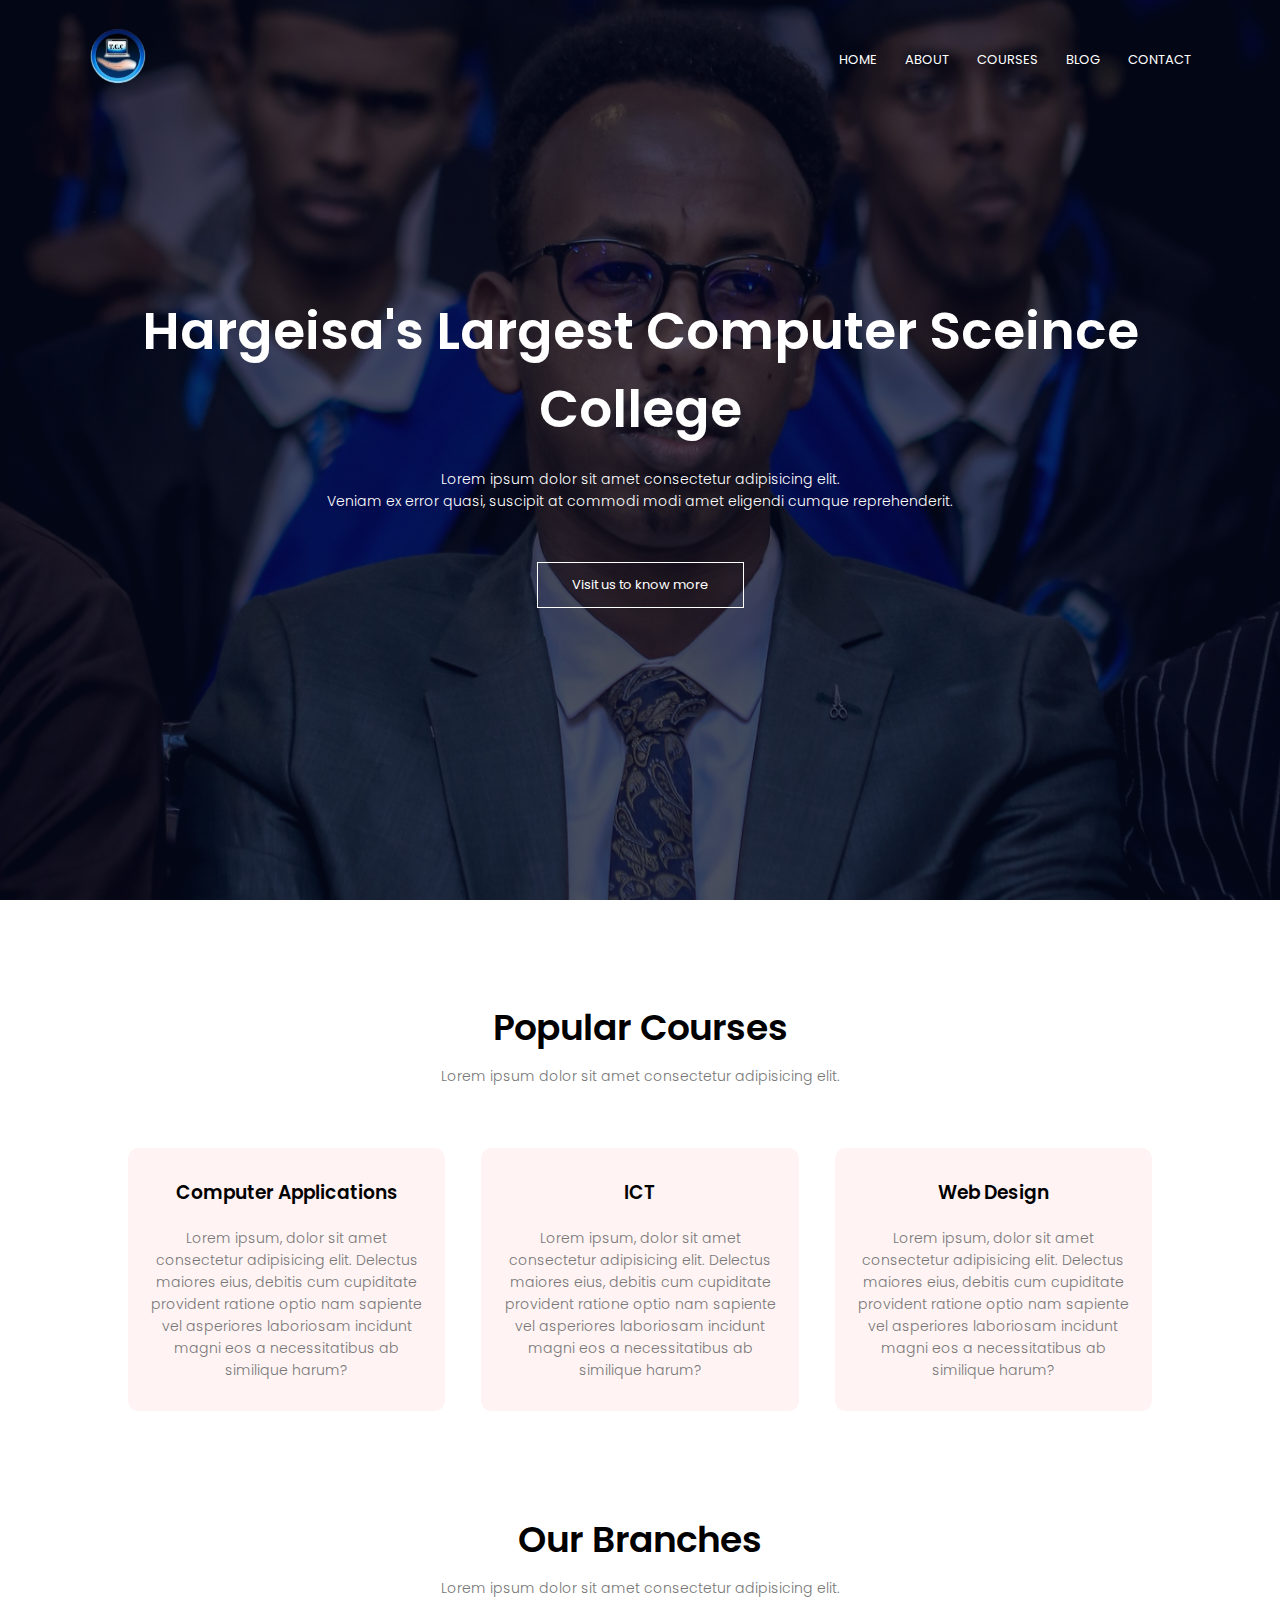
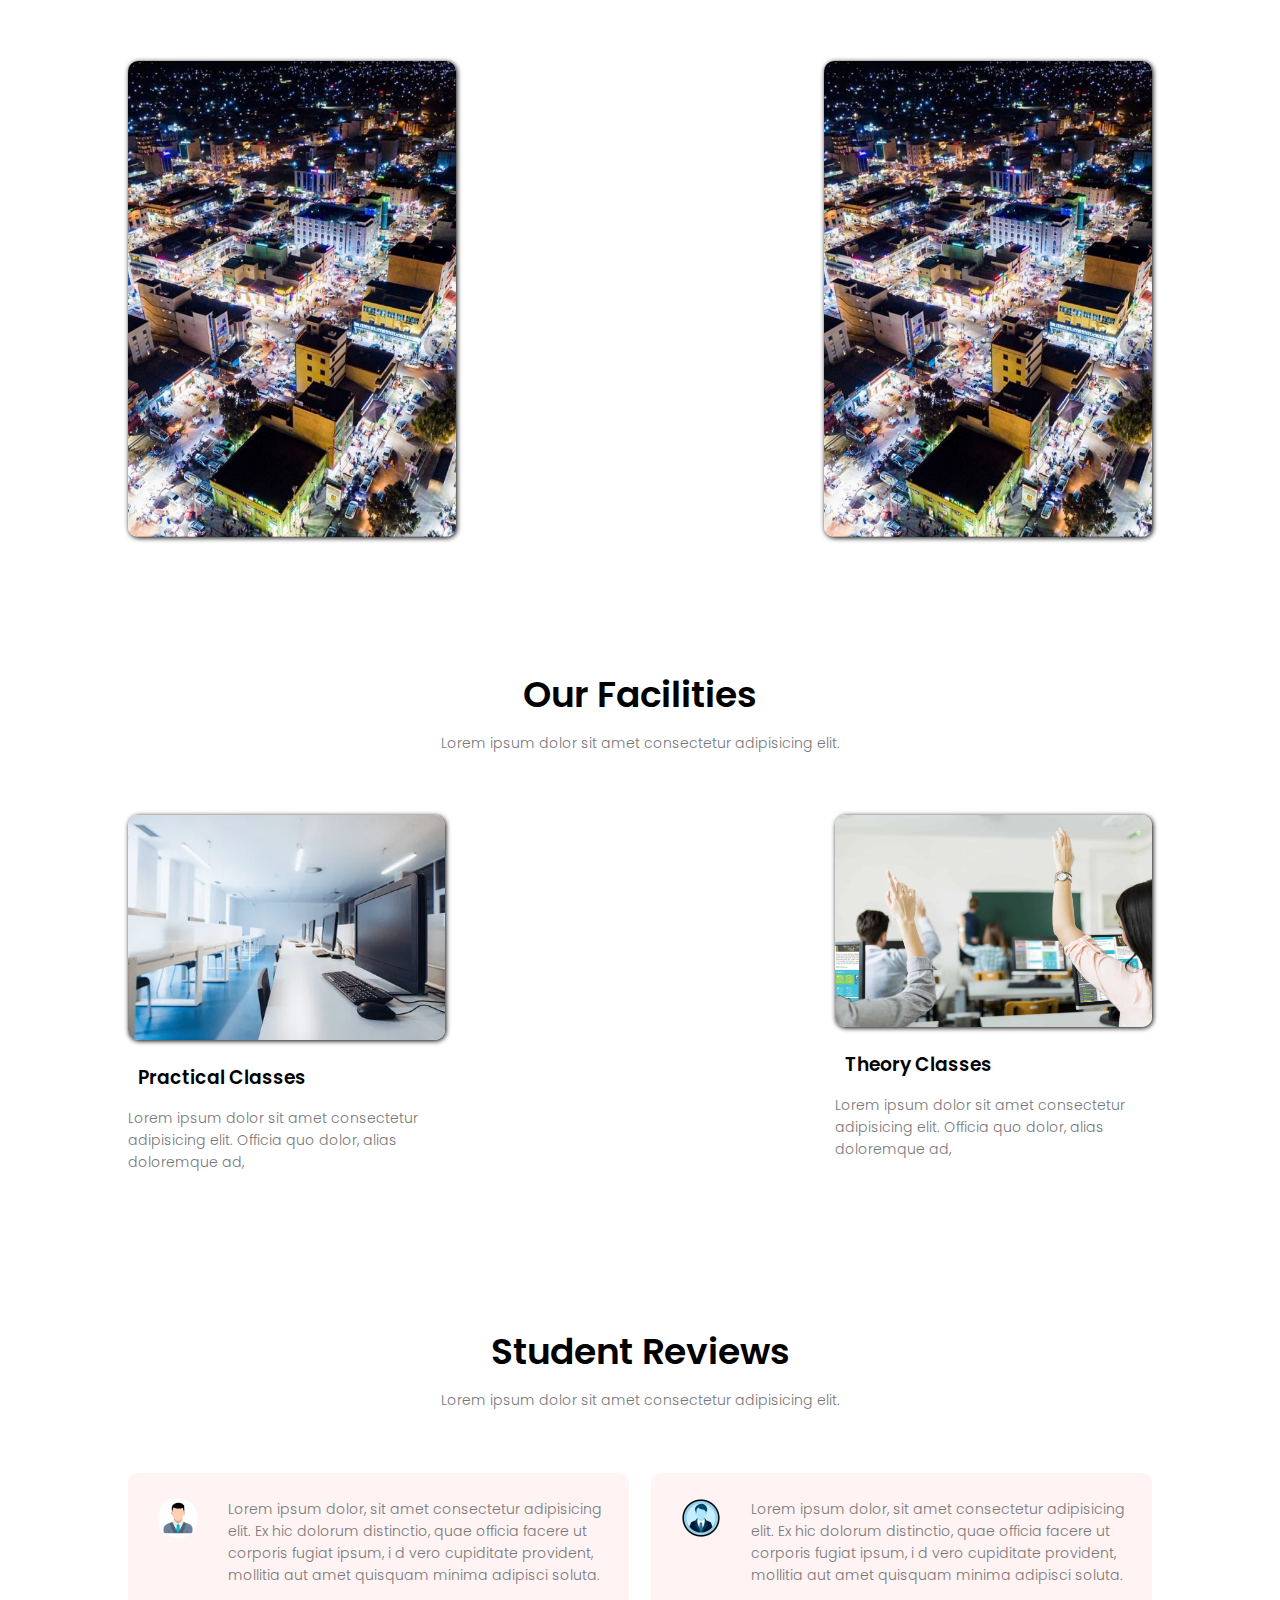
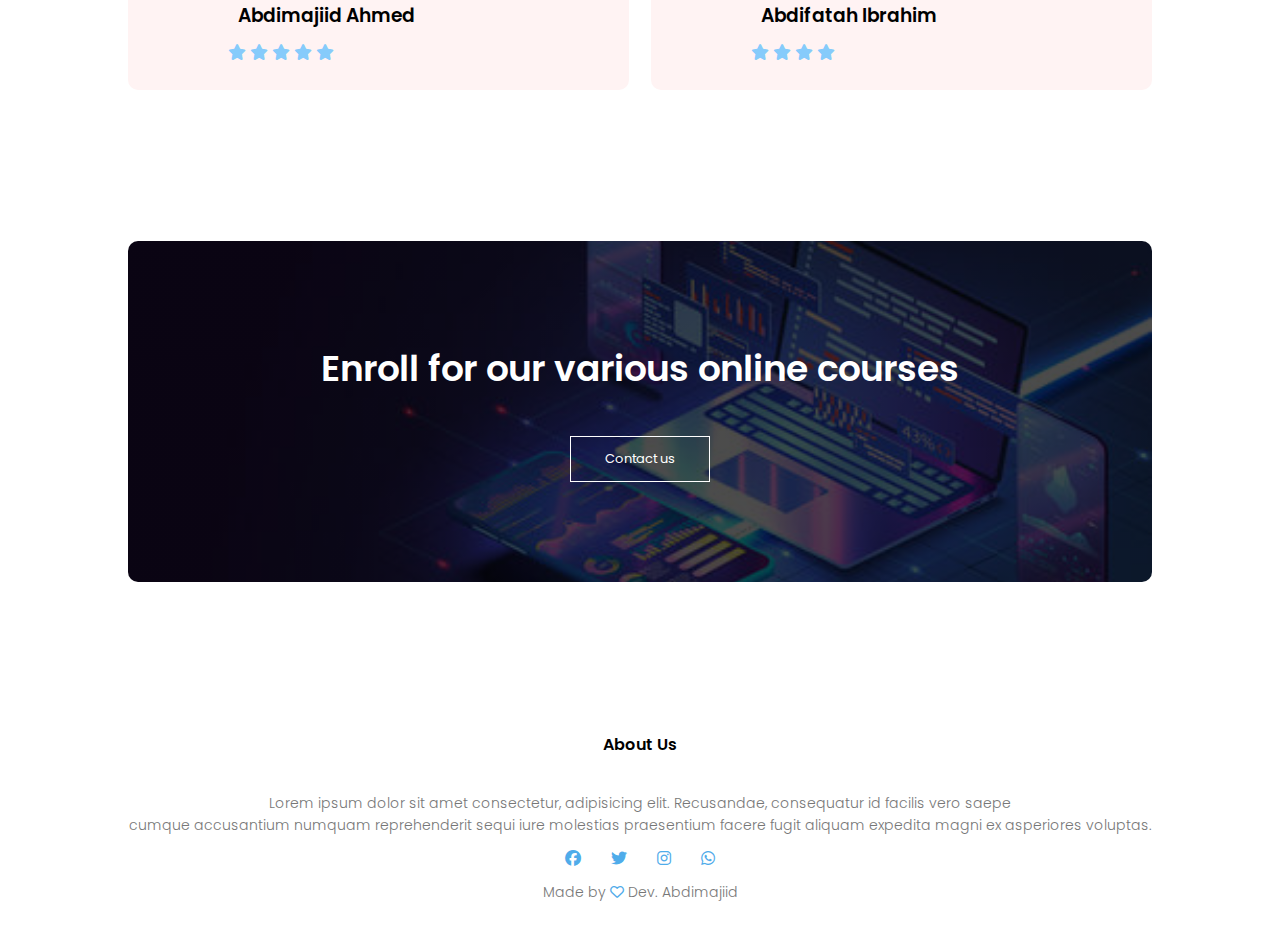
<file: index.html>
<!DOCTYPE html>
<html lang="en">
<head>
    <meta charset="UTF-8">
    <meta http-equiv="X-UA-Compatible" content="IE=edge">
    <link rel="preconnect" href="https://fonts.googleapis.com">
    <link rel="preconnect" href="https://fonts.gstatic.com" crossorigin>
    <link href="https://fonts.googleapis.com/css2?family=Poppins:wght@200;300;400;600;700&display=swap" rel="stylesheet">
    <meta name="viewport" content="width=device-width, initial-scale=1.0">
    <link rel="icon" href="Images/logo-1.png">
    <link rel="stylesheet" href="home.css">
    <title>Tisqaad College</title>
    <link rel="stylesheet" href="https://cdnjs.cloudflare.com/ajax/libs/font-awesome/6.2.1/css/all.min.css">
<body>
    <section class="header">
        <nav>
            <a href="index.html"><img src="Images/logo-1.png"></a>
            <p>Home Page</p>
            <div class="nav-links" id="navLinks">
                <i class="fa fa-times" onclick="hideMenu()"></i> 
                <ul>
                    <li><a href="home.html">HOME</a></li>
                    <li><a href="about.html">ABOUT</a></li>
                    <li><a href="course.html">COURSES</a></li>
                    <li><a href="blog.html">BLOG</a></li>
                    <li><a href="contact.html">CONTACT</a></li>
                </ul>
            </div>
            <i class="fa fa-bars" onclick="showMenu()"></i>
        </nav>

<div class="text-box">
    <h1>Hargeisa's Largest Computer Sceince College</h1>
    <p>
        Lorem ipsum dolor sit amet consectetur adipisicing elit. <br>
        Veniam ex error quasi, suscipit at commodi modi amet eligendi cumque reprehenderit.
    </p>
    <a href="about.html" class="hero-btn">Visit us to know more</a>
</div>

    </section>

    <!--Course-->
<section class="course">
    <h1>Popular Courses</h1>
    <p>Lorem ipsum dolor sit amet consectetur adipisicing elit.</p>

    <div class="row">
        <div class="course-col">
            <h3>Computer Applications</h3>
            <p>Lorem ipsum, dolor sit amet consectetur adipisicing elit. Delectus maiores eius,
                 debitis cum cupiditate provident ratione optio nam sapiente vel asperiores laboriosam 
                 incidunt magni eos a necessitatibus
                 ab similique harum?</p>
        </div>
        <div class="course-col">
            <h3>ICT</h3>
            <p>Lorem ipsum, dolor sit amet consectetur adipisicing elit. Delectus maiores eius,
                 debitis cum cupiditate provident ratione optio nam sapiente vel asperiores laboriosam 
                 incidunt magni eos a necessitatibus
                 ab similique harum?</p>
        </div>
        <div class="course-col">
            <h3>Web Design</h3>
            <p>Lorem ipsum, dolor sit amet consectetur adipisicing elit. Delectus maiores eius,
                 debitis cum cupiditate provident ratione optio nam sapiente vel asperiores laboriosam 
                 incidunt magni eos a necessitatibus
                 ab similique harum?</p>
        </div>
    </div>
</section>

<!---Campus-->
<section class="campus">
    <h1>Our Branches</h1>
    <p>Lorem ipsum dolor sit amet consectetur adipisicing elit.</p>

    <div class="row">
        <div class="campus-col">
            <img  src="Images/hargeisa.jpg_large" alt="">
            <div class="layer">
                <h3>Suuqa Hoose</h3>
            </div>
        </div>
        <div class="campus-col">
            <img  src="Images/hargeisa.jpg_large" alt="">
            <div class="layer">
                <h3>Xero Awr</h3>
            </div>
        </div> 
    </div>
</section>

<!----facilities---->

<section class="facilities">
    <h1>Our Facilities</h1>
    <p>Lorem ipsum dolor sit amet consectetur adipisicing elit.</p>

    <div class="row">
        <div class="facilities-col">
            <img src="Images/library.webp" alt="">
            <h3>Practical Classes</h3>
            <p>Lorem ipsum dolor sit amet consectetur adipisicing elit. 
                Officia quo dolor, alias doloremque ad,
            </p>
        </div>
        <div class="facilities-col">
            <img src="Images/theory.jpg" alt="">
            <h3>Theory Classes</h3>
            <p>Lorem ipsum dolor sit amet consectetur adipisicing elit. 
                Officia quo dolor, alias doloremque ad,
            </p>
        </div>
    </div>
</section>

<!---testimonials-->

<section class="testimonials">
    <h1>Student Reviews</h1>
    <p>Lorem ipsum dolor sit amet consectetur adipisicing elit.</p>

    <div class="row">
        <div id="Reviews" class="testimonials-col">
            <img onclick="showProfile" src="Images/user1.png" alt="">
            <div>
                <p>Lorem ipsum dolor, sit amet consectetur adipisicing elit.
                     Ex hic dolorum distinctio, quae officia facere ut corporis fugiat ipsum, i
                    d vero cupiditate provident, mollitia aut amet quisquam minima
                     adipisci soluta.</p>
                     <h3>Abdimajiid Ahmed</h3>
                     <i class="fa fa-star"></i>
                     <i class="fa fa-star"></i>
                     <i class="fa fa-star"></i>
                     <i class="fa fa-star"></i>
                     <i class="fa fa-light fa-star"></i>
            </div>
        </div>
        <div id="Reviews" class="testimonials-col">
            <img onclick="showProfile" src="Images/user2.webp" alt="">
            <div>
                <p>Lorem ipsum dolor, sit amet consectetur adipisicing elit.
                     Ex hic dolorum distinctio, quae officia facere ut corporis fugiat ipsum, i
                    d vero cupiditate provident, mollitia aut amet quisquam minima
                     adipisci soluta.</p>
                     <h3>Abdifatah Ibrahim</h3>
                     <i class="fa fa-star"></i>
                     <i class="fa fa-star"></i>
                     <i class="fa fa-star"></i>
                     <i class="fa fa-star"></i>
                     <i class="fa fa-star-half-O"></i>
            </div>
        </div>
    </div>
</section>


<!----Call to Action---->

<section class="cta">
    <h1>Enroll for our various online courses</h1>
    <a class="hero-btn" href="">Contact us</a>
</section>


<!--Footer-->

<section class="footer">
    <h4>About Us</h4>
    <p>Lorem ipsum dolor sit amet consectetur, adipisicing elit. 
        Recusandae, consequatur id facilis vero saepe <br>cumque accusantium numquam 
        reprehenderit sequi iure molestias praesentium 
        facere fugit aliquam expedita magni ex asperiores voluptas.</p>

        <div class="icons">
           <a target="_blank" href="https://www.facebook.com/TisqaadComputerScienceCollege/"><i class="fa-brands fa-facebook"></i></a> 
           <a href=""><i class="fa-brands fa-twitter"></i></a> 
           <a href=""><i class="fa-brands fa-instagram"></i></a>
           <a href=""><i class="fa-brands fa-whatsapp"></i></a> 
        </div>
        <p>Made by  <i class="fa-regular fa-heart"></i> Dev. Abdimajiid</p>
</section>

























<!--javascript-->
<script>
        var navLinks = document.getElementById("navLinks");

        function showMenu (){
            navLinks.style.right = "0"
        }
        function hideMenu (){
            navLinks.style.right = "-200px"
        }
</script>

 
</body>
</html>
</file>
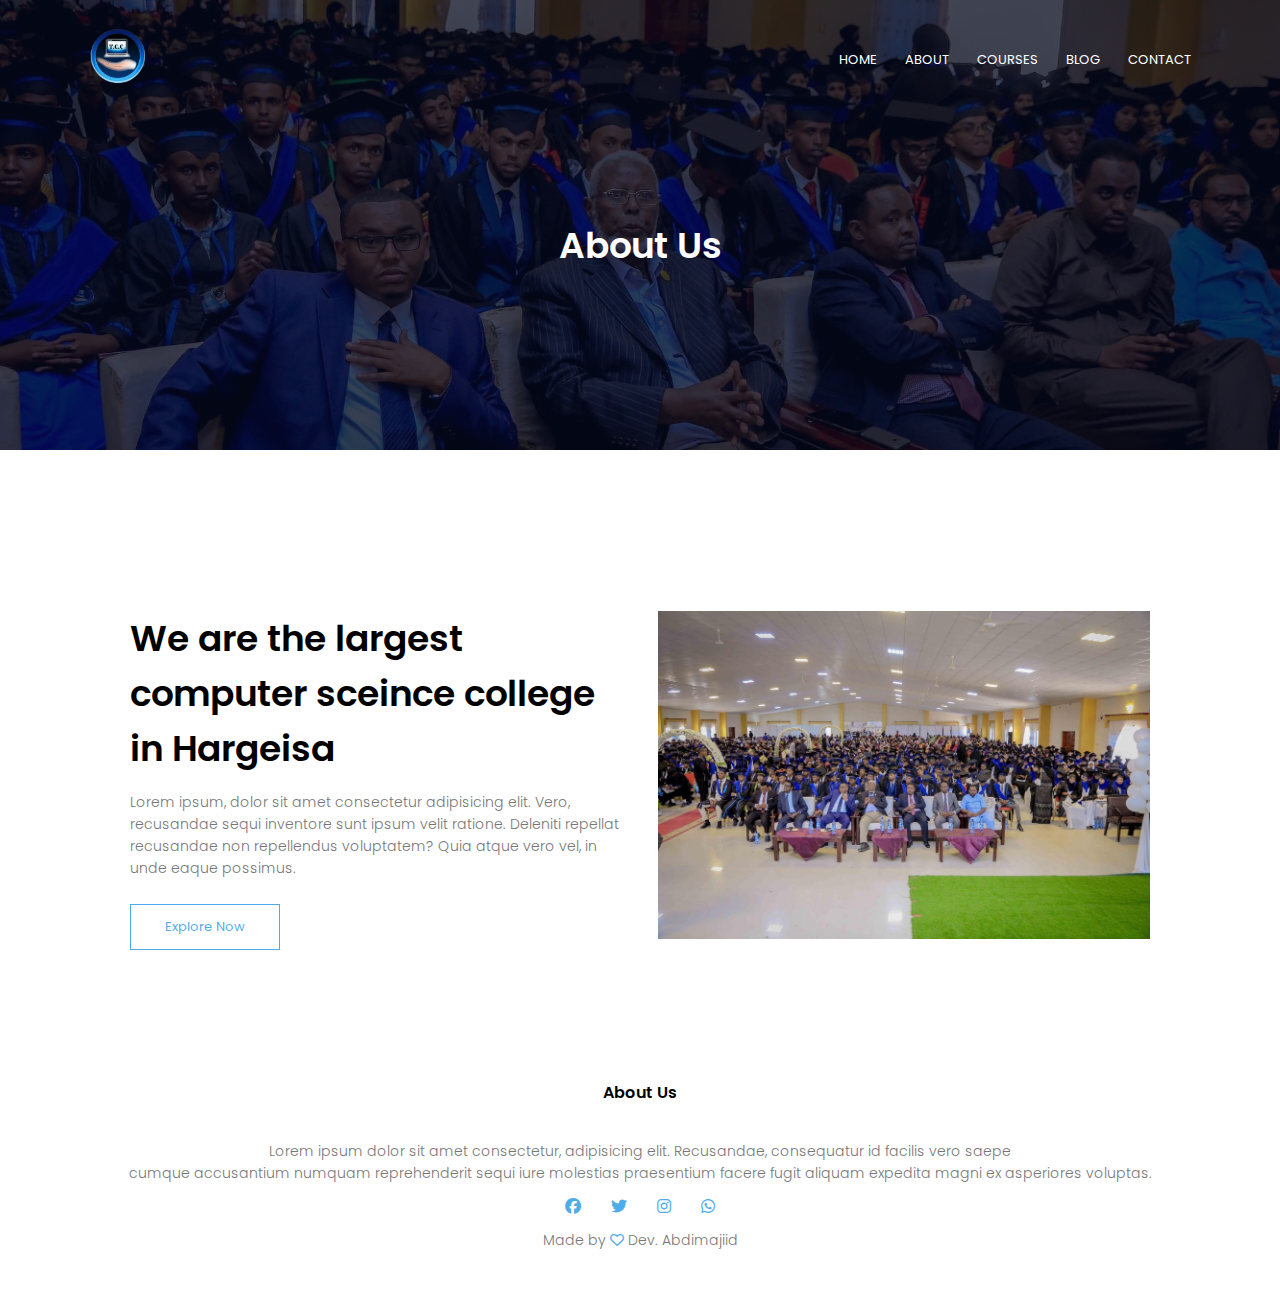
<file: about.html>
<!DOCTYPE html>
<html lang="en">
<head>
    <meta charset="UTF-8">
    <meta http-equiv="X-UA-Compatible" content="IE=edge">
    <link rel="preconnect" href="https://fonts.googleapis.com">
    <link rel="preconnect" href="https://fonts.gstatic.com" crossorigin>
    <link href="https://fonts.googleapis.com/css2?family=Poppins:wght@200;300;400;600;700&display=swap" rel="stylesheet">
    <meta name="viewport" content="width=device-width, initial-scale=1.0">
    <link rel="icon" href="Images/logo-1.png">
    <link rel="stylesheet" href="home.css">
    <title>About</title>
    <link rel="stylesheet" href="https://cdnjs.cloudflare.com/ajax/libs/font-awesome/6.2.1/css/all.min.css">
<body>
    <section class="sub-header">
        <nav>
            <a href="home.html"><img src="Images/logo-1.png"></a>
            <p>Home Page</p>
            <div class="nav-links" id="navLinks">
                <i class="fa fa-times" onclick="hideMenu()"></i> 
                <ul>
                    <li><a href="index.html">HOME</a></li>
                    <li><a href="about.html">ABOUT</a></li>
                    <li><a href="course.html">COURSES</a></li>
                    <li><a href="blog.html">BLOG</a></li>
                    <li><a href="contact.html">CONTACT</a></li>
                </ul>
            </div>
            <i class="fa fa-bars" onclick="showMenu()"></i>
        </nav>
        <h1>About Us</h1>
    </section>

    <!--about us content-->
<section class="about-us">
    <div class="row">
        <div class="about-col">
            <h1>We are the largest computer sceince college in Hargeisa</h1>
            <p>Lorem ipsum, dolor sit amet consectetur adipisicing elit. 
               Vero, recusandae sequi inventore sunt ipsum velit ratione. Deleniti repellat recusandae non 
               repellendus voluptatem? Quia atque vero vel, in unde eaque possimus.</p>
               <a class="hero-btn blue-btn" href="">Explore Now</a>
        </div>
        <div class="about-col">
            <img src="Images/explore.jpg" alt="">
        </div>
    </div>
</section>






<!--Footer-->

<section class="footer">
    <h4>About Us</h4>
    <p>Lorem ipsum dolor sit amet consectetur, adipisicing elit. 
        Recusandae, consequatur id facilis vero saepe <br>cumque accusantium numquam 
        reprehenderit sequi iure molestias praesentium 
        facere fugit aliquam expedita magni ex asperiores voluptas.</p>

        <div class="icons">
           <a target="_blank" href="https://www.facebook.com/TisqaadComputerScienceCollege/"><i class="fa-brands fa-facebook"></i></a> 
           <a href=""><i class="fa-brands fa-twitter"></i></a> 
           <a href=""><i class="fa-brands fa-instagram"></i></a>
           <a href=""><i class="fa-brands fa-whatsapp"></i></a> 
        </div>
        <p>Made by  <i class="fa-regular fa-heart"></i> Dev. Abdimajiid</p>
</section>

























<!--javascript-->
<script>
        var navLinks = document.getElementById("navLinks");

        function showMenu (){
            navLinks.style.right = "0"
        }
        function hideMenu (){
            navLinks.style.right = "-200px"
        }
</script>

 
</body>
</html>
</file>
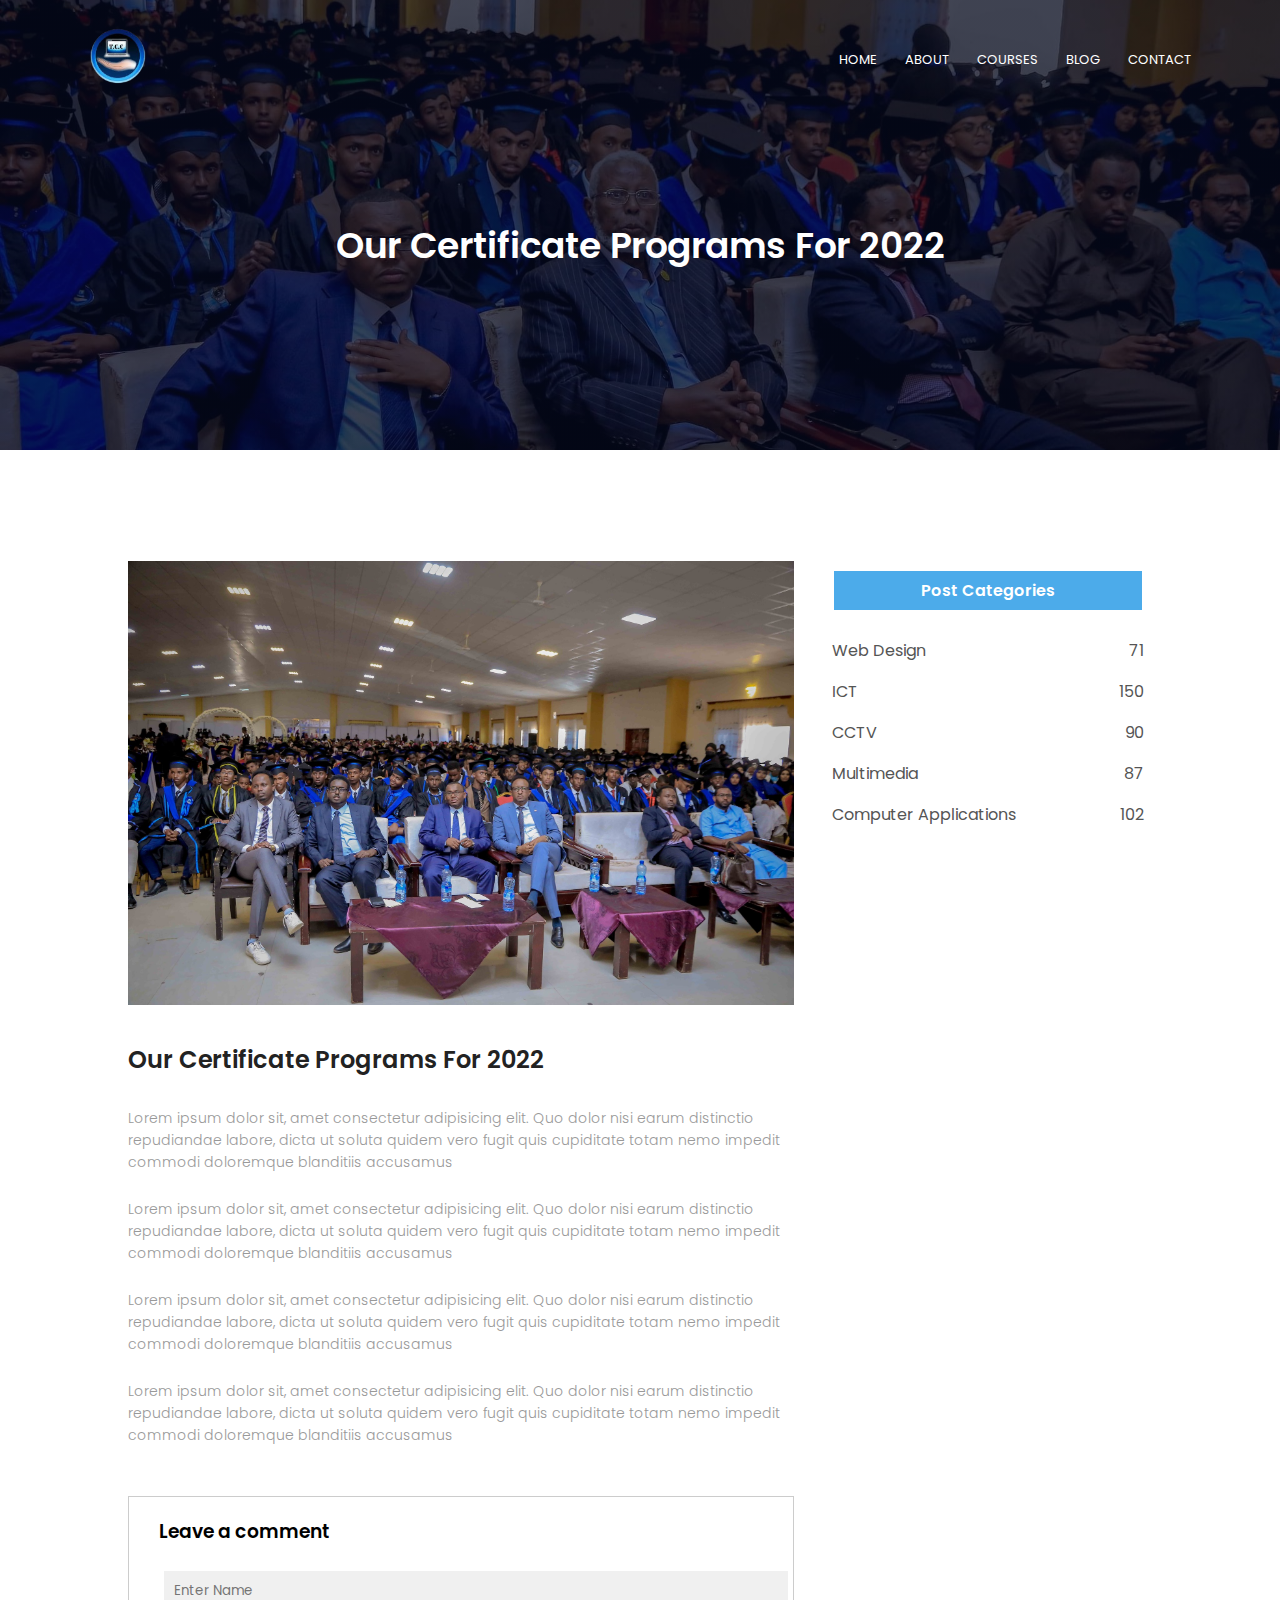
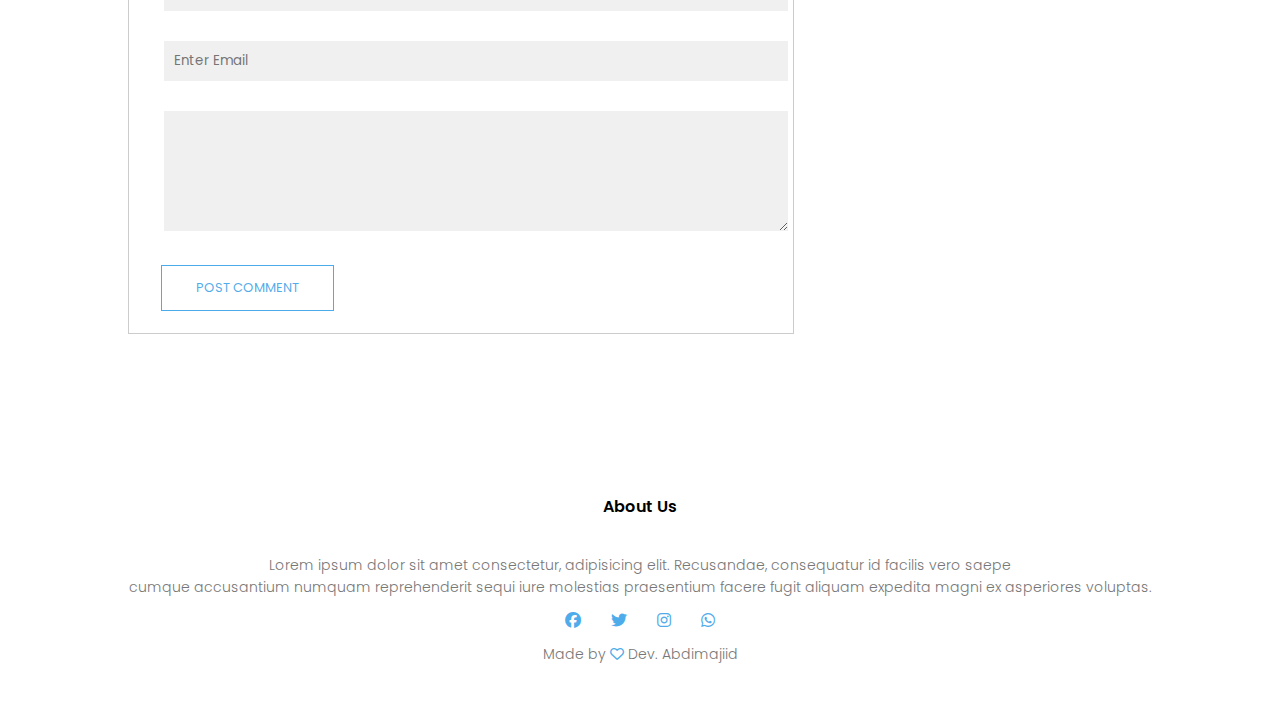
<file: blog.html>
<!DOCTYPE html>
<html lang="en">
<head>
    <meta charset="UTF-8">
    <meta http-equiv="X-UA-Compatible" content="IE=edge">
    <link rel="preconnect" href="https://fonts.googleapis.com">
    <link rel="preconnect" href="https://fonts.gstatic.com" crossorigin>
    <link href="https://fonts.googleapis.com/css2?family=Poppins:wght@200;300;400;600;700&display=swap" rel="stylesheet">
    <meta name="viewport" content="width=device-width, initial-scale=1.0">
    <link rel="icon" href="Images/logo-1.png">
    <link rel="stylesheet" href="home.css">
    <title>Blog</title>
    <link rel="stylesheet" href="https://cdnjs.cloudflare.com/ajax/libs/font-awesome/6.2.1/css/all.min.css">
<body>
    <section class="sub-header">
        <nav>
            <a href="home.html"><img src="Images/logo-1.png"></a>
            <p>Home Page</p>
            <div class="nav-links" id="navLinks">
                <i class="fa fa-times" onclick="hideMenu()"></i> 
                <ul>
                    <li><a href="index.html">HOME</a></li>
                    <li><a href="about.html">ABOUT</a></li>
                    <li><a href="course.html">COURSES</a></li>
                    <li><a href="blog.html">BLOG</a></li>
                    <li><a href="contact.html">CONTACT</a></li>
                </ul>
            </div>
            <i class="fa fa-bars" onclick="showMenu()"></i>
        </nav>
        <h1>Our Certificate Programs For 2022</h1>
    </section>

<!--Blog page content-->
<section class="blog-content">
    <div class="row">
        <div class="blog-left">
            <img src="Images/blog1.jpg" alt="">
            <h2>Our Certificate Programs For 2022</h2>
            <p>Lorem ipsum dolor sit, amet consectetur adipisicing elit. Quo dolor
                nisi earum distinctio repudiandae labore, dicta
                ut soluta quidem vero fugit quis cupiditate totam nemo impedit commodi 
                doloremque blanditiis accusamus</p>
                <br>
                <p>Lorem ipsum dolor sit, amet consectetur adipisicing elit. Quo dolor
                nisi earum distinctio repudiandae labore, dicta
                ut soluta quidem vero fugit quis cupiditate totam nemo impedit commodi 
                doloremque blanditiis accusamus</p>
                <br>
                <p>Lorem ipsum dolor sit, amet consectetur adipisicing elit. Quo dolor
                nisi earum distinctio repudiandae labore, dicta
                ut soluta quidem vero fugit quis cupiditate totam nemo impedit commodi 
                doloremque blanditiis accusamus</p>
                <br>
                <p>Lorem ipsum dolor sit, amet consectetur adipisicing elit. Quo dolor
                nisi earum distinctio repudiandae labore, dicta
                ut soluta quidem vero fugit quis cupiditate totam nemo impedit commodi 
                doloremque blanditiis accusamus</p>

                <div class="comment-box">
                    <h3>Leave a comment</h3>
                    <form class="comment-form">
                        <input type="text" placeholder="Enter Name">
                        <input type="email" placeholder="Enter Email">
                        <textarea rows="5" placeholder="Your comment">
                        </textarea>
                        <button type="submit" class="hero-btn blue-btn">POST COMMENT</button>
                    </form>
                </div>    



        </div>
        <div class="blog-right">
            <h3>Post Categories</h3>
            <div>
                <span>Web Design</span>
                <span>71</span>
            </div>
            <div>
                <span>ICT</span>
                <span>150</span>
            </div>
            <div>
                <span>CCTV</span>
                <span>90</span>
            </div>
            <div>
                <span>Multimedia</span>
                <span>87</span>
            </div>
            <div>
                <span>Computer Applications</span>
                <span>102</span>
            </div>
        </div>
    </div>
</section>



<!--Footer-->

<section class="footer">
    <h4>About Us</h4>
    <p>Lorem ipsum dolor sit amet consectetur, adipisicing elit. 
        Recusandae, consequatur id facilis vero saepe <br>cumque accusantium numquam 
        reprehenderit sequi iure molestias praesentium 
        facere fugit aliquam expedita magni ex asperiores voluptas.</p>

        <div class="icons">
           <a target="_blank" href="https://www.facebook.com/TisqaadComputerScienceCollege/"><i class="fa-brands fa-facebook"></i></a> 
           <a href=""><i class="fa-brands fa-twitter"></i></a> 
           <a href=""><i class="fa-brands fa-instagram"></i></a>
           <a href=""><i class="fa-brands fa-whatsapp"></i></a> 
        </div>
        <p>Made by  <i class="fa-regular fa-heart"></i> Dev. Abdimajiid</p>
</section>

























<!--javascript-->
<script>
        var navLinks = document.getElementById("navLinks");

        function showMenu (){
            navLinks.style.right = "0"
        }
        function hideMenu (){
            navLinks.style.right = "-200px"
        }
</script>

 
</body>
</html>
</file>
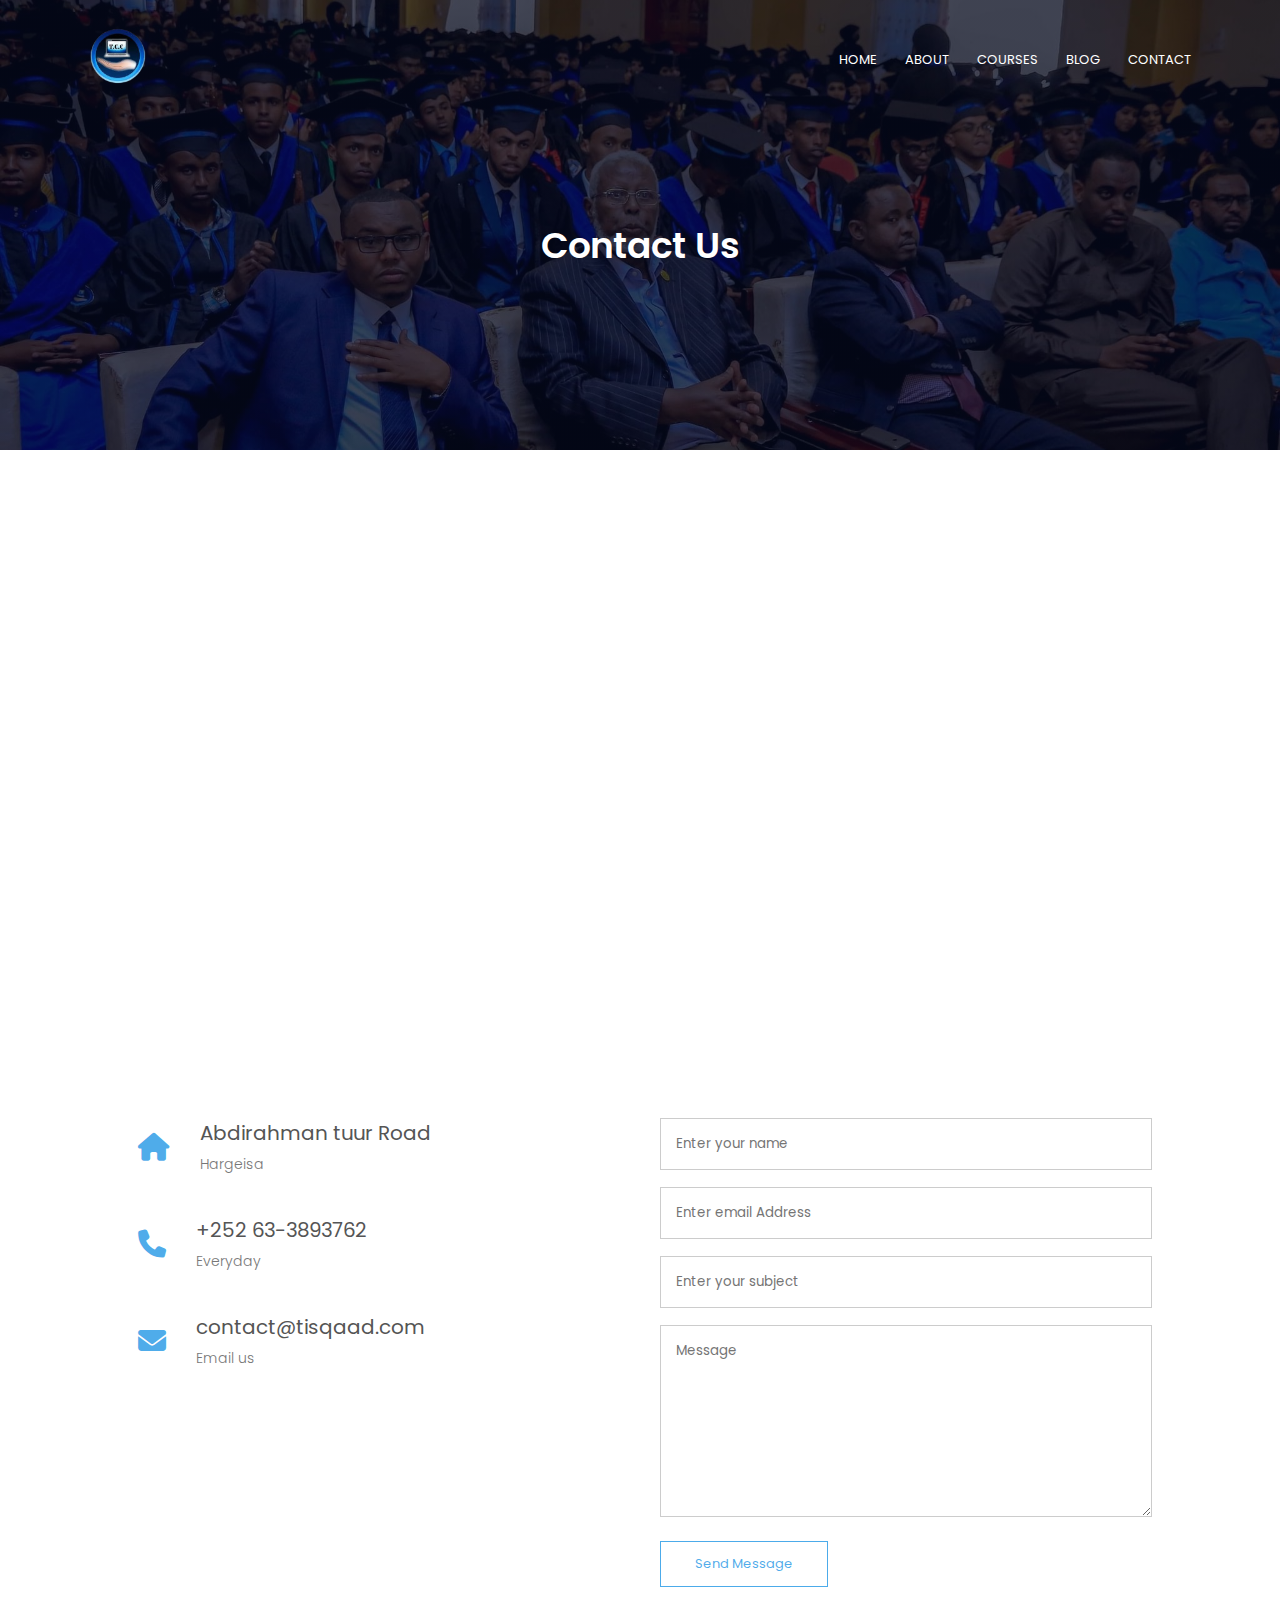
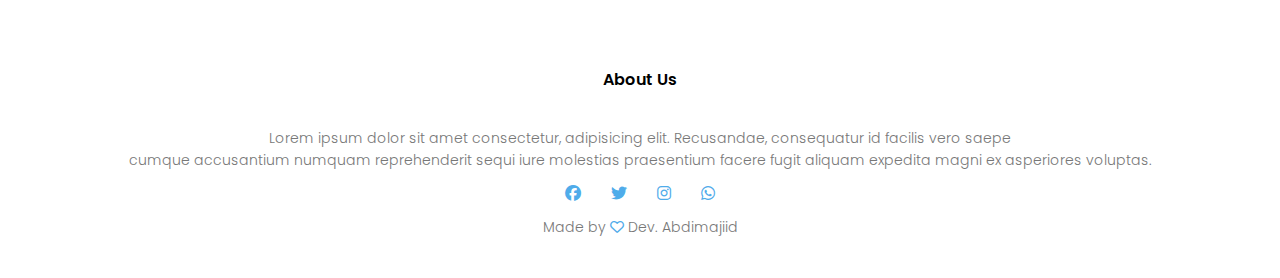
<file: contact.html>
<!DOCTYPE html>
<html lang="en">
<head>
    <meta charset="UTF-8">
    <meta http-equiv="X-UA-Compatible" content="IE=edge">
    <link rel="preconnect" href="https://fonts.googleapis.com">
    <link rel="preconnect" href="https://fonts.gstatic.com" crossorigin>
    <link href="https://fonts.googleapis.com/css2?family=Poppins:wght@200;300;400;600;700&display=swap" rel="stylesheet">
    <meta name="viewport" content="width=device-width, initial-scale=1.0">
    <link rel="icon" href="Images/logo-1.png">
    <link rel="stylesheet" href="home.css">
    <title>Contact</title>
    <link rel="stylesheet" href="https://cdnjs.cloudflare.com/ajax/libs/font-awesome/6.2.1/css/all.min.css">
<body>
    <section class="sub-header">
        <nav>
            <a href="index.html"><img src="Images/logo-1.png"></a>
            <p>Home Page</p>
            <div class="nav-links" id="navLinks">
                <i class="fa fa-times" onclick="hideMenu()"></i> 
                <ul>
                    <li><a href="index.html">HOME</a></li>
                    <li><a href="about.html">ABOUT</a></li>
                    <li><a href="course.html">COURSES</a></li>
                    <li><a href="blog.html">BLOG</a></li>
                    <li><a href="contact.html">CONTACT</a></li>
                </ul>
            </div>
            <i class="fa fa-bars" onclick="showMenu()"></i>
        </nav>
        <h1>Contact Us</h1>
    </section>

    <!--Contact-->

<section class="location">
    <iframe src="https://www.google.com/maps/embed?pb=!1m14!1m8!1m3!1d15737.472457522203!2d44.0666873!3d9.5635013!3m2!1i1024!2i768!4f13.1!3m3!1m2!1s0x0%3A0xbc35ec2b5ebcb088!2sTisqaad%20Computer%20Sience%20College!5e0!3m2!1sen!2sso!4v1674027641993!5m2!1sen!2sso" width="600" height="450" 
    style="border:0;" allowfullscreen="" loading="lazy" referrerpolicy="no-referrer-when-downgrade"></iframe>
</section>

<section class="contact-us">
    <div class="row">
        <div class="contact-col">
            <div>
                <i class="fa fa-home"></i>
                <span>
                    <h5>Abdirahman tuur Road</h5>
                    <p>Hargeisa</p>
                </span>
            </div>
            <div>
                <i class="fa fa-phone"></i>
                <span>
                    <h5>+252 63-3893762</h5>
                    <p>Everyday</p>
                </span>
            </div>
            <div>
                <i class="fa fa-envelope"></i>
                <span>
                    <h5>contact@tisqaad.com</h5>
                    <p>Email us</p>
                </span>
            </div>
        </div>

        <div class="contact-col">


            <form action="form-handler.php" method="post">
                <input name="name" type="text" placeholder="Enter your name" required>
                <input name="email" type="Email" placeholder="Enter email Address" required>
                <input name="subject" type="text" placeholder="Enter your subject" required>
                <textarea name="message" rows="8" placeholder="Message" required></textarea>
                <button type="submit" onclick="Message()" class="hero-btn blue-btn">Send 
                    Message</button>
            </form>


        </div>
    </div>
</section>




<!--Footer-->

<section class="footer">
    <h4>About Us</h4>
    <p>Lorem ipsum dolor sit amet consectetur, adipisicing elit. 
        Recusandae, consequatur id facilis vero saepe <br>cumque accusantium numquam 
        reprehenderit sequi iure molestias praesentium 
        facere fugit aliquam expedita magni ex asperiores voluptas.</p>

        <div class="icons">
           <a target="_blank" href="https://www.facebook.com/TisqaadComputerScienceCollege/"><i class="fa-brands fa-facebook"></i></a> 
           <a href=""><i class="fa-brands fa-twitter"></i></a> 
           <a href=""><i class="fa-brands fa-instagram"></i></a>
           <a href=""><i class="fa-brands fa-whatsapp"></i></a> 
        </div>
        <p>Made by  <i class="fa-regular fa-heart"></i> Dev. Abdimajiid</p>
        
</section>

























<!--javascript-->
<script>
        var navLinks = document.getElementById("navLinks");

        function showMenu (){
            navLinks.style.right = "0"
        }
        function hideMenu (){
            navLinks.style.right = "-200px"
        }
</script>

<script>
    function Message()
    {
        alert("Oops, Something went wrong, Please Try again later");
    }
</script>
 
</body>
</html>
</file>
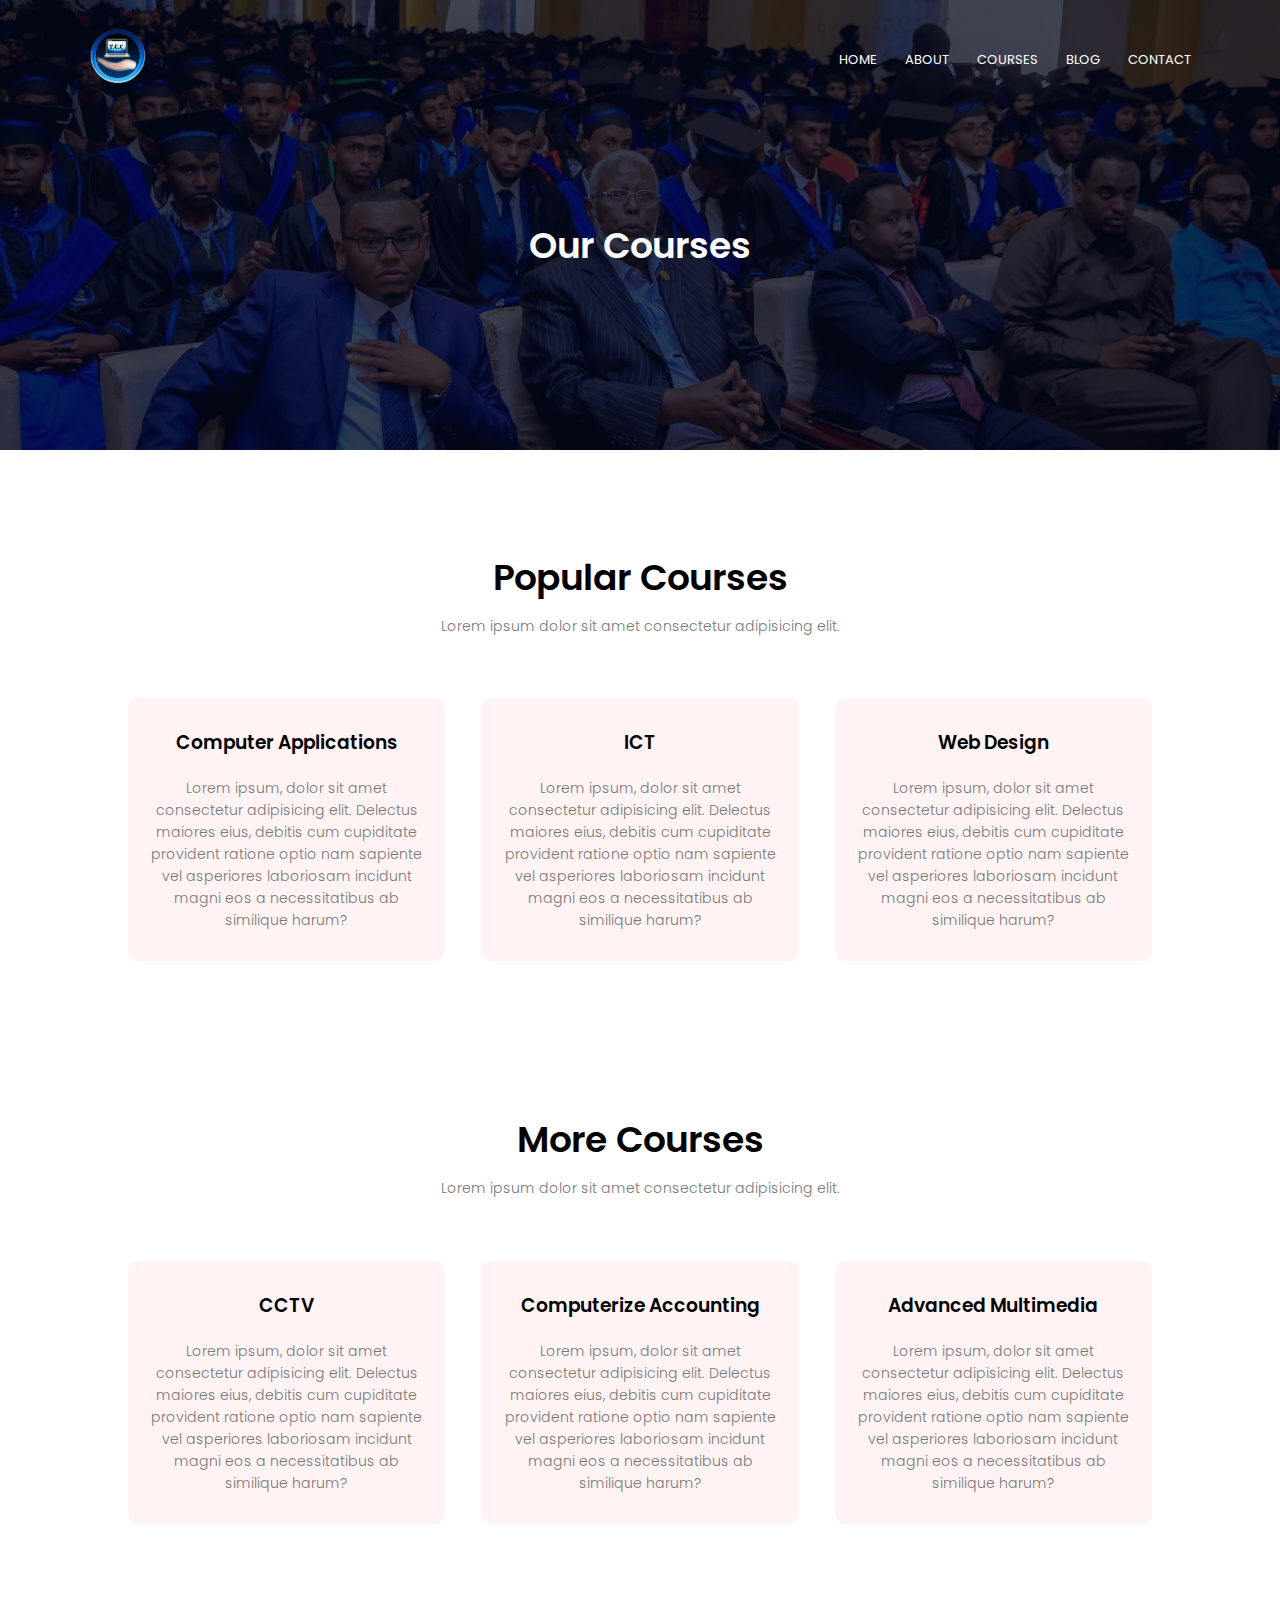
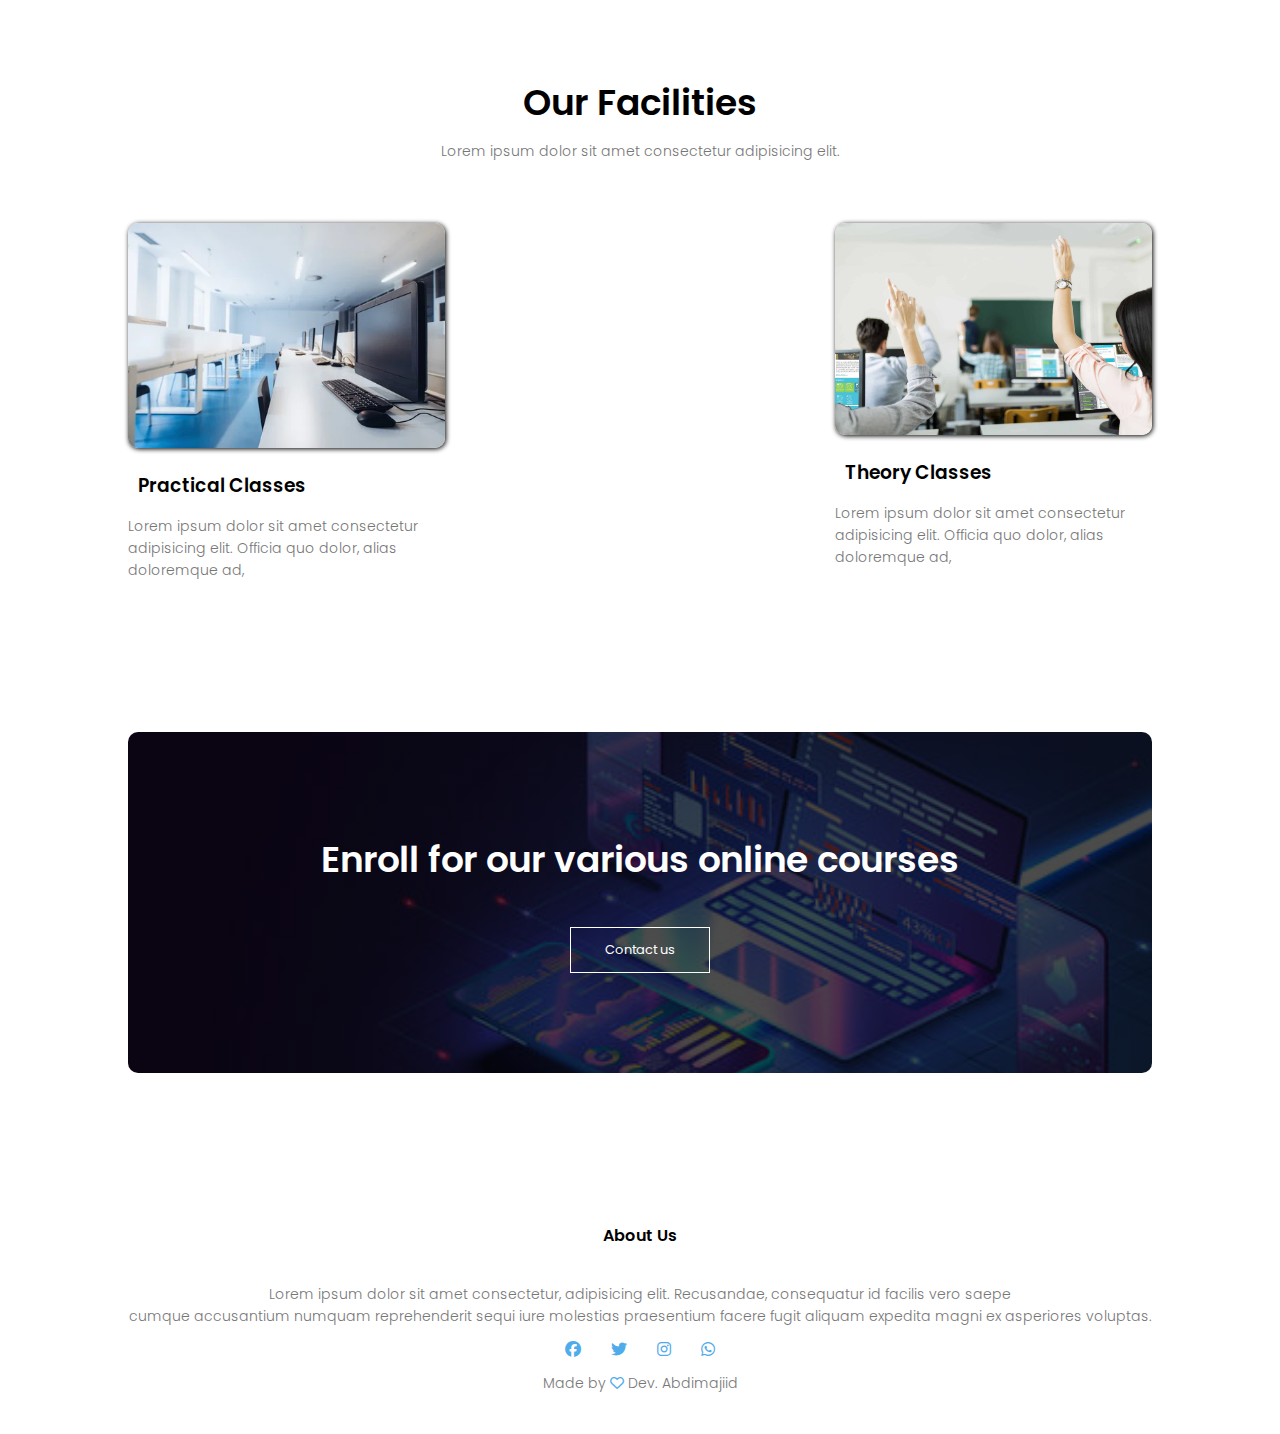
<file: course.html>
<!DOCTYPE html>
<html lang="en">
<head>
    <meta charset="UTF-8">
    <meta http-equiv="X-UA-Compatible" content="IE=edge">
    <link rel="preconnect" href="https://fonts.googleapis.com">
    <link rel="preconnect" href="https://fonts.gstatic.com" crossorigin>
    <link href="https://fonts.googleapis.com/css2?family=Poppins:wght@200;300;400;600;700&display=swap" rel="stylesheet">
    <meta name="viewport" content="width=device-width, initial-scale=1.0">
    <link rel="icon" href="Images/logo-1.png">
    <link rel="stylesheet" href="home.css">
    <title>Courses</title>
    <link rel="stylesheet" href="https://cdnjs.cloudflare.com/ajax/libs/font-awesome/6.2.1/css/all.min.css">
<body>
    <section class="sub-header">
        <nav>
            <a href="home.html"><img src="Images/logo-1.png"></a>
            <p>Home Page</p>
            <div class="nav-links" id="navLinks">
                <i class="fa fa-times" onclick="hideMenu()"></i> 
                <ul>
                    <li><a href="index.html">HOME</a></li>
                    <li><a href="about.html">ABOUT</a></li>
                    <li><a href="course.html">COURSES</a></li>
                    <li><a href="blog.html">BLOG</a></li>
                    <li><a href="contact.html">CONTACT</a></li>
                </ul>
            </div>
            <i class="fa fa-bars" onclick="showMenu()"></i>
        </nav>
        <h1>Our Courses</h1>
    </section>

<!--Course-->
<section class="course">
    <h1>Popular Courses</h1>
    <p>Lorem ipsum dolor sit amet consectetur adipisicing elit.</p>

    <div class="row">
        <div class="course-col">
            <h3>Computer Applications</h3>
            <p>Lorem ipsum, dolor sit amet consectetur adipisicing elit. Delectus maiores eius,
                 debitis cum cupiditate provident ratione optio nam sapiente vel asperiores laboriosam 
                 incidunt magni eos a necessitatibus
                 ab similique harum?</p>
        </div>
        <div class="course-col">
            <h3>ICT</h3>
            <p>Lorem ipsum, dolor sit amet consectetur adipisicing elit. Delectus maiores eius,
                 debitis cum cupiditate provident ratione optio nam sapiente vel asperiores laboriosam 
                 incidunt magni eos a necessitatibus
                 ab similique harum?</p>
        </div>
        <div class="course-col">
            <h3>Web Design</h3>
            <p>Lorem ipsum, dolor sit amet consectetur adipisicing elit. Delectus maiores eius,
                 debitis cum cupiditate provident ratione optio nam sapiente vel asperiores laboriosam 
                 incidunt magni eos a necessitatibus
                 ab similique harum?</p>
        </div>
    </div>
</section>
<!--COurses-->
<section class="course">
    <h1>More Courses</h1>
    <p>Lorem ipsum dolor sit amet consectetur adipisicing elit.</p>

    <div class="row">
        <div class="course-col">
            <h3>CCTV</h3>
            <p>Lorem ipsum, dolor sit amet consectetur adipisicing elit. Delectus maiores eius,
                 debitis cum cupiditate provident ratione optio nam sapiente vel asperiores laboriosam 
                 incidunt magni eos a necessitatibus
                 ab similique harum?</p>
        </div>
        <div class="course-col">
            <h3>Computerize Accounting</h3>
            <p>Lorem ipsum, dolor sit amet consectetur adipisicing elit. Delectus maiores eius,
                 debitis cum cupiditate provident ratione optio nam sapiente vel asperiores laboriosam 
                 incidunt magni eos a necessitatibus
                 ab similique harum?</p>
        </div>
        <div class="course-col">
            <h3>Advanced Multimedia</h3>
            <p>Lorem ipsum, dolor sit amet consectetur adipisicing elit. Delectus maiores eius,
                 debitis cum cupiditate provident ratione optio nam sapiente vel asperiores laboriosam 
                 incidunt magni eos a necessitatibus
                 ab similique harum?</p>
        </div>
    </div>
</section>


<!----facilities---->

<section class="facilities">
    <h1>Our Facilities</h1>
    <p>Lorem ipsum dolor sit amet consectetur adipisicing elit.</p>

    <div class="row">
        <div class="facilities-col">
            <img src="Images/library.webp" alt="">
            <h3>Practical Classes</h3>
            <p>Lorem ipsum dolor sit amet consectetur adipisicing elit. 
                Officia quo dolor, alias doloremque ad,
            </p>
        </div>
        <div class="facilities-col">
            <img src="Images/theory.jpg" alt="">
            <h3>Theory Classes</h3>
            <p>Lorem ipsum dolor sit amet consectetur adipisicing elit. 
                Officia quo dolor, alias doloremque ad,
            </p>
        </div>
    </div>
</section>


<!----Call to Action---->

<section class="cta">
    <h1>Enroll for our various online courses</h1>
    <a class="hero-btn" href="">Contact us</a>
</section>





<!--Footer-->

<section class="footer">
    <h4>About Us</h4>
    <p>Lorem ipsum dolor sit amet consectetur, adipisicing elit. 
        Recusandae, consequatur id facilis vero saepe <br>cumque accusantium numquam 
        reprehenderit sequi iure molestias praesentium 
        facere fugit aliquam expedita magni ex asperiores voluptas.</p>

        <div class="icons">
           <a target="_blank" href="https://www.facebook.com/TisqaadComputerScienceCollege/"><i class="fa-brands fa-facebook"></i></a> 
           <a href=""><i class="fa-brands fa-twitter"></i></a> 
           <a href=""><i class="fa-brands fa-instagram"></i></a>
           <a href=""><i class="fa-brands fa-whatsapp"></i></a> 
        </div>
        <p>Made by  <i class="fa-regular fa-heart"></i> Dev. Abdimajiid</p>
</section>

























<!--javascript-->
<script>
        var navLinks = document.getElementById("navLinks");

        function showMenu (){
            navLinks.style.right = "0"
        }
        function hideMenu (){
            navLinks.style.right = "-200px"
        }
</script>

 
</body>
</html>
</file>
<file: home.css>
*{
    margin:0;
    padding:0;
    font-family: 'Poppins', sans-serif;
}
html, body{
    overflow-x: hidden;
}
.header{
    min-height: 100vh;
    width: 100%;
    background-image: linear-gradient(rgba(4,9,30,0.7), rgba(4,9,30,0.7)), url(Images/background1.jpg);
    background-position: center;
    background-size: cover;
    position: relative;
    
}
.header nav p{
    color: white;
    background-color: #555;
    font-size: 12px;
    position: absolute;
    top:30px;
    padding: 4px;
    border: 1px solid rgba(0, 135, 225, 0.7);
    opacity:0 ;
    cursor: pointer;
}
.header nav p:hover{
    opacity: 1;
}
nav{
    display: flex;
    padding: 2% 6%;
    justify-content: space-between;
    align-items: center;
}
nav img{
    width: 80px;
    border-radius: 15px;
}

.nav-links{
    flex: 1;
    text-align: right;
}
.nav-links ul li{
    list-style: none;
    display: inline-block;
    padding: 8px 12px;
    position: relative;
}
.nav-links ul li a{
    color: #fff;
    text-decoration: none;
    font-size: 13px;
}
.nav-links ul li::after{
    content: '';
    width: 0%;
    height: 2px;
    background: rgba(0, 135, 225, 0.7);
    display: block;
    margin: auto;
    transition: 0.5s;
}
.nav-links ul li:hover::after{
    width: 100%;
}
.text-box{
    width: 90%;
    color: #fff;
    position: absolute;
    top: 50%;
    left: 50%;
    transform: translate(-50%,-50%);
    text-align: center;
}
.text-box h1{
    font-size: 52px;
}
.text-box p{
    margin: 10px 0 40px;
    font-size: 14px;
    color: white;
}
.hero-btn{
    display: inline-block;
    text-decoration: none;
    color: white;
    border: 1px solid #fff;
    padding: 12px 34px;
    font-size: 13px;
    background: transparent;
    position: relative;
    cursor: pointer;
}
.hero-btn:hover{
    border: 1px solid rgba(0, 135, 225, 0.7);
    background-color:rgba(0, 135, 225, 0.7);
    transition: 1s;
}
nav .fa{
    display: none;
}

@media(max-width : 780px){
    .text-box h1{
        font-size: 20px;
    }
    .nav-links ul li{
        display:block;
    }
    .nav-links{
        position: fixed;
        background: rgba(0, 135, 225, 0.7);
        height: 100vh;
        width: 200px;
        top: 0;
        right:-200px;
        text-align: left;
        z-index: 2;
        transition: 1s;
    }
    nav .fa{
        display: block;
        color: #fff;
        margin: 10px;
        cursor: pointer;
        font-size: 22px;
    }
    .nav-links ul{
        padding: 30px;
    }
    nav img{
        width: 50px;
    }
}


/*----Course-----*/
.course{
    width:80% ;
    margin: auto;
    text-align: center;
    padding-top: 100px;
}
h1{
    font-size: 36px;
    font-weight: 600;
}
p{
    color: #777;
    font-size: 14px;
    font-weight: 300;
    line-height: 22px;
    padding: 10px;
}

.row{
    margin-top: 5%;
    display: flex;
    justify-content: space-between;
}
.course-col{
    flex-basis: 31%;
    background-color: #fff3f3;
    border-radius: 10px;
    margin-bottom: 5%;
    padding: 20px 12px;
    box-sizing: border-box;
    transition: 0.5s;
}
h3{
    text-align: center;
    font-weight: 600;
    margin: 10px;
}
.course-col:hover{
    box-shadow: 0 0 20px 0 rgba(0, 0, 0, 0.2) ;
}
@media(max-width: 780px ){
    .row{
        flex-direction: column;
    }
}

/*---campus---*/

.campus{
    width: 80%;
    margin: auto;
    text-align: center;
    padding-top: 50px;
}
.campus-col{
    flex-basis: 32%;
    border-radius: 10px;
    margin-bottom: 30px;
    position: relative;
    overflow: hidden;
    box-shadow: 1px 1px 5px;
}
.campus-col img{
    width: 100%;
    display: block;
    box-shadow: 1px 1px 5px;
}
.layer{
    background: transparent;
    height: 100%;
    width: 100%;
    position: absolute;
    top: 0;
    left: 0;
    transition: 0.5s;
}
.layer:hover{
    background: rgba(0, 135, 225, 0.7);
}
.layer h3{
    width: 100%;
    font-weight: 500;
    color: white;
    text-align: center;
    font-size: 26px;
    bottom: 0;
    left: 50%;
    transform: translateX(-50%);
    position: absolute;
    opacity: 0;
    transition: 1s;
}
.layer:hover h3{
    bottom: 49%;
    opacity: 1;
}

/*facilities*/

.facilities{
    width: 80%;
    margin: auto;
    text-align: center;
    padding-top: 100px;
}
.facilities-col{
    flex-basis: 31%;
    border-radius: 10PX;
    margin-bottom: 5%;
    text-align: left;
}
.facilities-col img{
    width: 100%;
    border-radius: 10px;
    box-shadow: 1px 1px 5px;
}
.facilities-col p{
    padding: 0;
}
.facilities-col h3{
    margin-top: 16px;
    margin-bottom: 15px;
    text-align: left;
}
/*testimonials*/
.testimonials{
    width: 80%;
    margin: auto;
    padding-top: 100px;
    text-align: center;
    z-index: 200;
}
.testimonials-col{
    flex-basis: 44%;
    border-radius: 10px;
    margin-bottom: 5%;
    text-align: left;
    background: #fff3f3;
    padding: 25px;
    cursor: pointer;
    display: flex;
}
.testimonials-col img{
    height: 40px;
    margin-left:5px ;
    margin-right: 30px;
    border-radius: 50%;
}
.testimonials-col p{
    padding: 0;
}
.testimonials-col h3{
    margin-top: 15px;
    text-align: left;
}
.testimonials-col .fa{
    color:rgba(79, 185, 255, 0.7); ;
}

@media (max-width: 780px){
    .testimonials-col img{
        margin-left: 0px;
        margin-right: 15px;
    }
}

/*call to action*/

.cta{
    margin: 100px auto;
    width: 80%;
    background-image: linear-gradient(rgba(0,0,0,0.7), rgba(0,0,0,0.7)), url(Images/banner.jpg);
    background-position: center;
    background-size: cover;
    text-align: center;
    padding: 100px 0;
    border-radius: 10px;
}

.cta h1{
    color:white;
    margin-bottom: 40px;
    padding: 0;
}
@media (max-width: 780px){
    .cta h1{
        font-size: 24px;
    }
}

/*footer*/

.footer{
    width: 100%;
    text-align: center;
    padding:30px 0;
}
.footer h4{
    margin-bottom: 25px;
    margin-top: 20px;
    font-weight: 600;
}
.icons a{
    color: rgba(0, 135, 225, 0.7);
    color: rgba(0, 135, 225, 0.7);
    margin: 0px 13px;
    cursor: pointer;
    padding: 18px 0;
}

.fa-heart{
    color: rgba(0, 135, 225, 0.7);
}

/*about page*/

.sub-header{
    height: 50vh;
    width: 100%;
    background-image: linear-gradient(rgba(4,9,30,0.7), rgba(4,9,30,0.7)), url(Images/about.jpg);
    background-position: center;
    background-size: cover;
    color: #fff;
    text-align: center;
}
.sub-header h1{
    margin-top: 100px;
}
.sub-header nav p{
    color: white;
    background-color: #555;
    font-size: 12px;
    position: absolute;
    top:30px;
    padding: 4px;
    border: 1px solid rgba(0, 135, 225, 0.7);
    opacity:0 ;
    cursor: pointer;
}
.sub-header nav p:hover{
    opacity: 1;
}
.about-us{
    width: 80%;
    margin: auto;
    padding-top: 80px;
    padding-bottom: 50px;
}
.about-col{
    flex-basis: 48%;
    padding: 30px 2px;
}
.about-col img{
    width: 100%;
}
.about-col h1{
    padding-top: 0;
}
.about-col p{
    padding: 15px 0 25px;
}
.blue-btn{
    border: 1px solid rgba(0, 135, 225, 0.7);
    background: transparent;
    color: rgba(0, 135, 225, 0.7);
}
.blue-btn:hover{
    color: white;
}

/*blog content*/

.blog-content{
    width:80%;
    margin: auto;
    padding: 60px 0;
}
.blog-left{
    flex-basis: 65%;
}
.blog-left img{
    width: 100%;
}
.blog-left h2{
    color: #222;
    font-weight: 600;
    margin: 30px 0;
}
.blog-left p{
    color: #999;
    padding: 0;
}

.blog-right{
    flex-basis: 32%;
}
.blog-right h3{
    background: rgba(0, 135, 225, 0.7);
    color: #fff;
    padding: 7px 0;
    font-size: 16px;
    margin-bottom: 20px;
}
.blog-right div{
    display: flex;
    align-items: center;
    justify-content: space-between;
    color: #555;
    padding: 8px;
    box-sizing: border-box;
}
.comment-box{
    border: 1px solid #ccc;
    margin: 50px 0;
    padding: 10px 20px;
}
.comment-box h3{
    text-align: left;
}

.comment-form input, .comment-form textarea{
    width: 100%;
    padding: 10px;
    margin: 15px;
    box-sizing: border-box;
    border: none;
    outline: none;
    background: #f0F0f0;
}
.comment-form button{
    margin: 12px ;
}

@media (max-width: 780px){
    .sub-header h1{
        font-size: 24px;
    }
}

/*contact page*/

.location{
    width: 80%;
    margin: auto;
    padding: 80px;
    box-sizing: border-box;
}
.location iframe{
    width: 100%;
}

.contact-us{
    width: 80%;
    margin: auto;
}
.contact-col{
    flex-basis: 48%;
    margin-bottom: 30px;
}
.contact-col div{
    display: flex;
    align-items: center;
    margin-bottom: 40px;
}
.contact-col div .fa{
    font-size: 28px;
    color: rgba(0, 135, 225, 0.7);
    margin: 10px;
    margin-right: 30px;
}
.contact-col div p{
    padding: 0;
}
.contact-col div h5{
    font-size: 20px;
    margin-bottom: 5px;
    color: #555;
    font-weight:400 ;
}
.contact-col input, .contact-col textarea{
    width: 100%;
    padding: 15px;
    margin-bottom: 17px;
    outline: none;
    border: 1px solid #ccc;
    box-sizing:border-box ;
}
</file>
